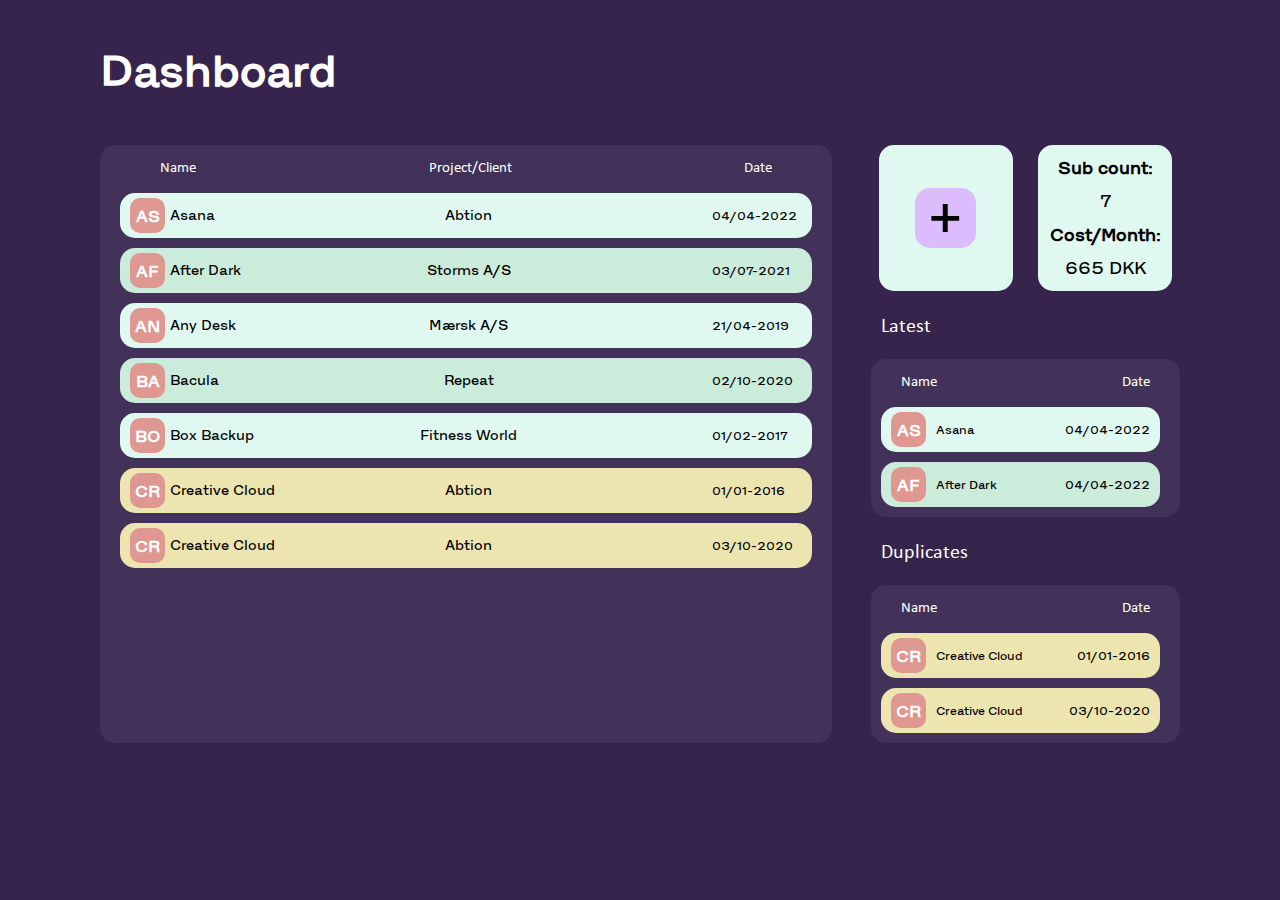
<file: index.html>
<!DOCTYPE html>
<html lang="en">
<head>
    <meta charset="UTF-8">
    <meta http-equiv="X-UA-Compatible" content="IE=edge">
    <meta name="viewport" content="width=device-width, initial-scale=1.0">
    <title>SubPremo</title>
    <link rel="stylesheet" href="style.css">
    <script src="js/overview.js" defer></script>
    <script src="js/index.js" defer></script>
    <script src="js/form.js" defer></script>
    <script src="js/hover.js" defer></script>
</head>
<body>
    <header>
        <h1 class="header-text">Dashboard</h1>
    </header>
    
    <main>
        <div class="desktop-grid">
            <div class="container-a">
                <button id="open-modal-btn" class="add-new add-new-text">
                    <p class="button-content">&plus;</p>         
                </button>

                <div class="info-box">
                    <h2>Sub count:</h2>
                    <div id="sub-count" class="info-box-out">test</div>
                    <h2>Cost/Month:</h2>
                    <div id="sub-cost" class="info-box-out">test</div>
                </div>
            </div>






            <div class="container-duplicates">
                <h3 class="duplicates-text">Duplicates</h3>
                <h3 class="date-text">Date</h3>
            </div>

            <h3 class="duplicates-headline">Duplicates</h3>

            <div class="scroll-bg-duplicates">

                <div class="dup-headline">
                    <h3>Name</h3>
                    <h3>Date</h3>
                </div>

                <div class="scroll-div-latest">
                    <div class="scroll-object">

                        <div class="duplicate-bars">
                            <div class="thumbnail"><h6 class="thumbnail-text">CR</h6></div>
                            <div class="duplicate-bars-name"><p>Creative Cloud</p></div>
                            <div class="duplicate-bars-date"><p>01/01-2016</p></div>
                        </div>
                        
                        <div class="duplicate-bars">
                            <div class="thumbnail"><h6 class="thumbnail-text">CR</h6></div>
                            <div class="duplicate-bars-name"><p>Creative Cloud</p></div>
                            <div class="duplicate-bars-date"><p>03/10-2020</p></div>
                        </div>
                    </div>
                </div>
            </div>







            <div class="container-latest">
                <h3>Latest</h3>
                <h3>Date</h3>
            </div>

            <h3 class="latest-headline">Latest</h3>

            <div class="scroll-bg-latest">
                <div class="dup-headline">
                    <h3>Name</h3>
                    <h3>Date</h3>
                </div>
                <div class="scroll-div-latest">
                    <div id="latesBarContainer" class="scroll-object">
                        <div class="latest-bars-right-1">
                            <div class="thumbnail"><h6 class="thumbnail-text">AS</h6></div>
                            <div class="duplicate-bars-name"><p>Asana</p></div>
                            <div class="duplicate-bars-date"><p>04/04-2022</p></div>
                        </div>
                    
                        <div class="latest-bars-right-2">
                            <div class="thumbnail"><h6 class="thumbnail-text">AF</h6></div>
                            <div class="duplicate-bars-name"><p>After Dark</p></div>
                            <div class="duplicate-bars-date"><p>04/04-2022</p></div>
                        </div>
                    
                        <div class="latest-bars-right-1">
                            <div class="thumbnail"><h6 class="thumbnail-text">BA</h6></div>
                            <div class="duplicate-bars-name"><p>Bacula</p></div>
                            <div class="duplicate-bars-date"><p>04/04-2022</p></div>
                        </div>
                    </div>
                </div>
            </div>

            <div class="container-subs">
                <h3>Subscriptions</h3>
                <h3>Date</h3>
            </div>

            <div class="scroll-bg-sub">
                <div class="sub-headline">
                    <h3>Name</h3>
                    <h3 class="project-client-headline">Project/Client</h3>
                    <h3>Date</h3>
                </div>
                <div class="scroll-div">
                    <div id="bar-container" class="scroll-object">
                        <div class="latest-bar myBtn2">
                            <div class="thumbnail"><h6 class="thumbnail-text">AS</h6></div>
                            <div class="sub-bars-name">Asana</div>
                            <div class="sub-bars-project">Abtion</div>
                            <div class="sub-bars-date">04/04-2022</div>
                            <p hidden>Søren K. Pedersen</p>
                            <p hidden>Time management</p>
                            <p hidden>skp2104@hotmail.com</p>
                            <p hidden class="sub-bars-cost">95,95</p>
                            <p hidden>asana@support.com</p>
                        </div>
                    
                        <div class="latest-bar myBtn2">
                            <div class="thumbnail"><h6 class="thumbnail-text">AF</h6></div>
                            <div class="sub-bars-name">After Dark</div>
                            <div class="sub-bars-project">Storms A/S</div>
                            <div class="sub-bars-date">03/07-2021</div>
                            <p hidden>Søren K. Pedersen</p>
                            <p hidden>Time management</p>
                            <p hidden>skp2104@hotmail.com</p>
                            <p hidden class="sub-bars-cost">95,95</p>
                            <p hidden>asana@support.com</p>
                        </div>
                    
                        <div class="latest-bar myBtn2">
                            <div class="thumbnail"><h6 class="thumbnail-text">AN</h6></div>
                            <div class="sub-bars-name">Any Desk</div>
                            <div class="sub-bars-project">Mærsk A/S</div>
                            <div class="sub-bars-date">21/04-2019</div>
                            <p hidden>Søren K. Pedersen</p>
                            <p hidden>Time management</p>
                            <p hidden>skp2104@hotmail.com</p>
                            <p hidden class="sub-bars-cost">95,95</p>
                            <p hidden>asana@support.com</p>
                        </div>

                        <div class="latest-bar myBtn2">
                            <div class="thumbnail"><h6 class="thumbnail-text">BA</h6></div>
                            <div class="sub-bars-name">Bacula</div>
                            <div class="sub-bars-project">Repeat</div>
                            <div class="sub-bars-date">02/10-2020</div>
                            <p hidden>Søren K. Pedersen</p>
                            <p hidden>Time management</p>
                            <p hidden>skp2104@hotmail.com</p>
                            <p hidden class="sub-bars-cost">95,95</p>
                            <p hidden>asana@support.com</p>
                        </div>
                    
                        <div class="latest-bar myBtn2">
                            <div class="thumbnail"><h6 class="thumbnail-text">BO</h6></div>
                            <div class="sub-bars-name">Box Backup</div>
                            <div class="sub-bars-project">Fitness World</div>
                            <div class="sub-bars-date">01/02-2017</div>
                            <p hidden>Søren K. Pedersen</p>
                            <p hidden>Time management</p>
                            <p hidden>skp2104@hotmail.com</p>
                            <p hidden class="sub-bars-cost">95,95</p>
                            <p hidden>asana@support.com</p>
                        </div>

                        <div class="latest-bar myBtn2">
                            <div class="thumbnail"><h6 class="thumbnail-text">CR</h6></div>
                            <div class="sub-bars-name">Creative Cloud</div>
                            <div class="sub-bars-project">Abtion</div>
                            <div class="sub-bars-date">01/01-2016</div>
                            <p hidden>Søren K. Pedersen</p>
                            <p hidden>Time management</p>
                            <p hidden>skp2104@hotmail.com</p>
                            <p hidden class="sub-bars-cost">95,95</p>
                            <p hidden>asana@support.com</p>
                        </div>

                        <div class="latest-bar myBtn2">
                            <div class="thumbnail"><h6 class="thumbnail-text">CR</h6></div>
                            <div class="sub-bars-name">Creative Cloud</div>
                            <div class="sub-bars-project">Abtion</div>
                            <div class="sub-bars-date">03/10-2020</div>
                            <p hidden>Søren K. Pedersen</p>
                            <p hidden>Time management</p>
                            <p hidden>skp2104@hotmail.com</p>
                            <p hidden class="sub-bars-cost">95,95</p>
                            <p hidden>asana@support.com</p>
                        </div>
                    </div>
                </div>
            </div>
        </div>
    </main>

    <!-- The Modal -->
    <div id="myModal" class="modal">

        <!-- Modal content -->
        <div class="modal-content">
            <span class="close">&times;</span>

            <header id="formHeader">Add new subscription</header>

            <form id="formContent" name="subForm" class="gridnewsub" onsubmit="return validateForm()">

                <label for="sname">Subscription name
                    <input
                    type="text"
                    id="sname"
                    name="subsribtionname"
                    placeholder="Slack"
                    />
                </label>

                <label for="funct">Functionality
                    <input
                    type="text"
                    id="funct"
                    name="functionality"
                    placeholder="used for communication etc."
                    />
                </label>

                <label for="smail">Subscription support-mail
                    <input
                    type="text"
                    id="smail"
                    name="supportmail"
                    placeholder="example@support.com"
                    />
                </label>

                <label for="cost">Monthly cost in DKK
                    <input type="text" id="cost" name="monthlycost" placeholder="299.95"/>
                </label>

                <label for="yname">Your name
                    <input
                    type="text"
                    id="yname"
                    name="yourname"
                    placeholder="Michael Surname"
                    />
                </label>

                <label for="ymail">Mail used for subscription
                    <input
                    type="text"
                    id="ymail"
                    name="yourmail"
                    placeholder="yourmail@example.com"
                    />
                </label>

                <label for="client">Project/Client
                    <input
                    type="text"
                    id="client"
                    name="project/client"
                    placeholder="company A/S"
                    />
                </label>

                <label for="cdate">Creation date
                    <input type="text" id="cdate" name="creationdate" placeholder="dd/mm-yyyy"/>
                </label>

                <button class="button">Confirm</button>
            </form>

            <div id="subAddSucces">
                <div class="alert-container">
                    <p class="alert-overlay-toptekst">Your subscription has been added</p>
                </div>
                   
                <div class="knap-div">
                    <a href="#"><img class="check-mark-round" src="assets/check-mark.png" alt="check mark"></a>
                </div>
            </div>
        </div>  
    </div>

    <!-- The Modal2 -->
    <div id="myModal2" class="modal2">

        <!-- Modal2 content -->
        <div class="modal-content2">
            <span class="close2">&times;</span>
        
            <div class="oversigt-container">

                <div class="alert-overlay-licens">
                    <div class="thumbnail"><h6 id="modalThumbnailText" class="thumbnail-text-modal">AS</h6></div>
                    <div id="modalBarName" class="overlay-bar-name">Asana</div>
                </div>
        
                <div class="info-tekst-container">
                    <img src="/assets/info-i.png" alt="informations ikon" class="info-ikon">
                        <p id="modalSupportEmail" class="email-oversigt">asana@support.com</p>
                        <p id="modalSubFunctionality" class="Functionallity-oversigt">Wordpress plugin, used for shop structure</p>
                </div>
        
                <div id="admin-oversigt">
                    <img src="/assets/calender.png" alt="Kalender png" class="kalender-ikon">
                    <p id="modalAdminName" class="admin-name">Bo Kønskov</p>
                    <p id="modalAdminEmail" class="admin-email">bk@abtion.com</p>
                    <p id="modalProjectClient" class="project-name">Fitness World</p>
                </div>
        
                <div class="budget-container">
                    <img src="/assets/money.png" alt="dollar bill icon" class="money-ikon">
                    <p id="modalPrice" class="price-month">199.95</p>
                    <p id="modalCreationDate" class="overview-sub-date">04/04-2022</p>
                </div>
        
                <div class="cancel-alert-container">
                    <div id="red-cancel"><p class="send-text">Cancel subscription</p></div>
                    <div id="alert-admin"><p class="send-text" id="test">Alert admin</p></div>
                </div>
            </div>

            <div id="alert-admin-parent">
                <div class="alert-container">
                    <p class="alert-overlay-toptekst">Are you sure you want to <b>alert</b> the admin?</p>
                </div>
        
                <div class="knap-div">
                    <div><img class="red-cross" src="assets/red-cross.png" alt="red cross"></div>
                    <div id="confirmAlert"><img class="check-mark" src="assets/check-mark.png" alt="check mark"></div>
                </div>
            </div>


            <div id="alert-admin-succes">
                <div class="alert-container">
                    <p class="alert-overlay-toptekst">Admin has been alerted</p>
                </div>
            
                <div class="knap-div">
                    <a href="#" id="alertAdminCheck"><img class="check-mark-round" src="assets/check-mark.png" alt="check mark"></a>
                </div>
            </div>

            <div id="cancel-sub-parent">
                <div class="alert-container">
                    <p class="alert-overlay-toptekst">Are you sure you want to <b>cancel</b> this subscription?</p>
                </div>
        
                <div class="knap-div">
                    <div><img class="red-cross" src="assets/red-cross.png" alt="red cross"></div>
                    <div id="confirmCancelSuccesButton"><img class="check-mark" src="assets/check-mark.png" alt="check mark"></div>
                </div>
            </div>

            <div id="subCancelSuccesParent">
                <div class="alert-container">
                    <p class="alert-overlay-toptekst">The following subscription has been canceled</p>
                </div>
                   
                <div class="knap-div">
                    <a href="#" id="alertCancelCheck"><img class="check-mark-round" src="assets/check-mark.png" alt="check mark"></a>
                </div>
            </div>
        </div>
    </div>
</body>
</html>
</file>
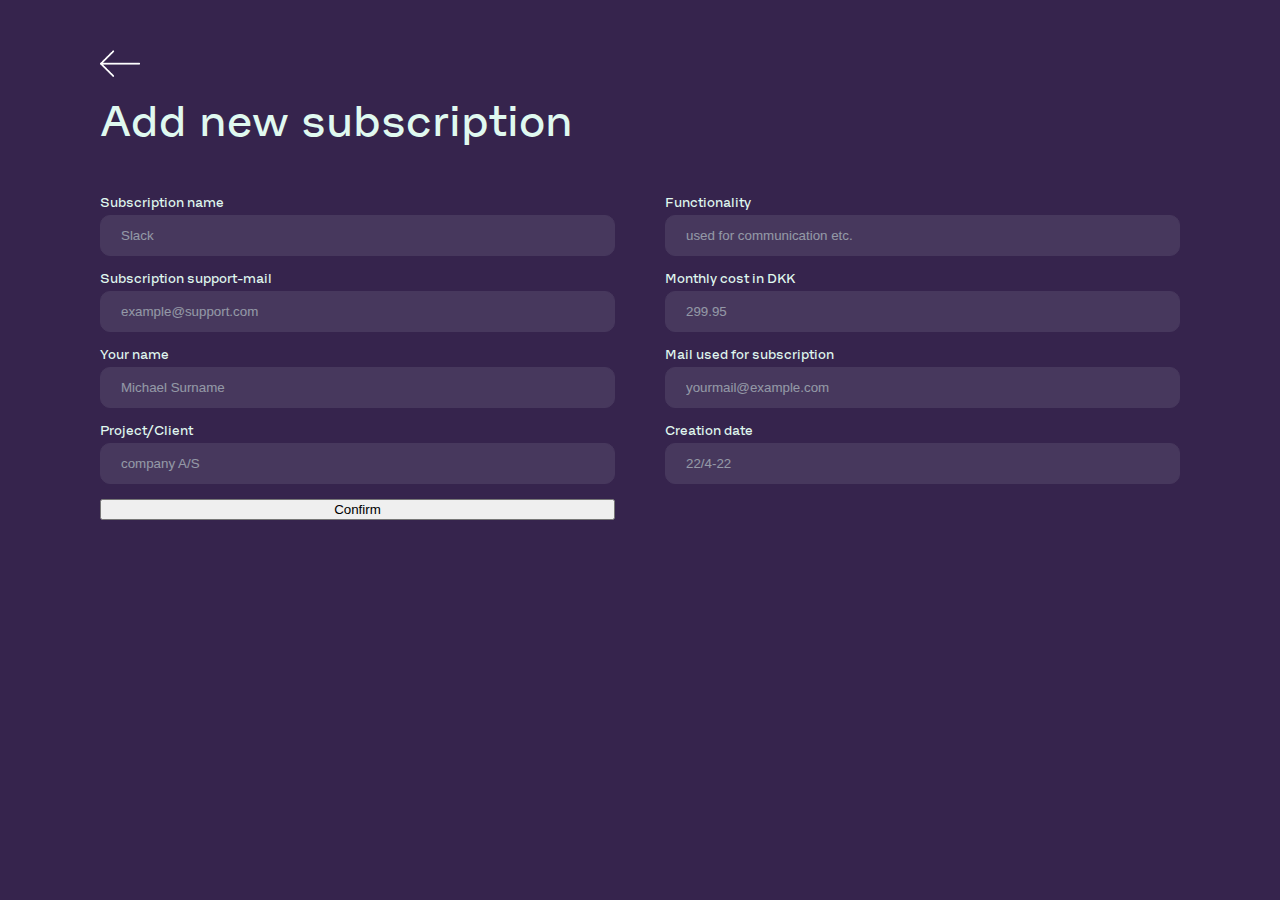
<file: addsubscription.html>
<!DOCTYPE html>
<html lang="en">
  <head>
    <meta charset="UTF-8" />
    <meta http-equiv="X-UA-Compatible" content="IE=edge" />
    <meta name="viewport" content="width=device-width, initial-scale=1.0" />
    <link rel="stylesheet" href="style.css" />
    <script src="js/staaljs.js" defer></script>
    <title>Add subscription</title>
  </head>
  <body>
    <img src="assets/backarrow.png" alt="backarrow" class="backarrow" />
    <header>Add new subscription</header>
    <div class="gridnewsub">
      <label for="sname"
        >Subscription name
        <input
          type="text"
          id="sname"
          name="subsribtionname"
          placeholder="Slack"
      /></label>
      <label for="funct"
        >Functionality
        <input
          type="text"
          id="funct"
          name="functionality"
          placeholder="used for communication etc."
      /></label>
      <label for="smail"
        >Subscription support-mail
        <input
          type="text"
          id="smail"
          name="supportmail"
          placeholder="example@support.com"
      /></label>
      <label for="cost">
        Monthly cost in DKK
        <input type="text" id="cost" name="monthlycost" placeholder="299.95"
      /></label>
      <label for="yname">
        Your name
        <input
          type="text"
          id="yname"
          name="yourname"
          placeholder="Michael Surname"
      /></label>
      <label for="ymail">
        Mail used for subscription
        <input
          type="text"
          id="ymail"
          name="yourmail"
          placeholder="yourmail@example.com"
      /></label>
      <label for="client">
        Project/Client
        <input
          type="text"
          id="client"
          name="project/client"
          placeholder="company A/S"
        />
      </label>
      <label for="cdate">
        Creation date
        <input type="text" id="cdate" name="creationdate" placeholder="22/4-22"
      /></label>
      <button onclick="returnText()">Confirm</button>
    </div>
  </body>
</html>
</file>
<file: style.css>
/* Søren */

@font-face {
    font-family: hansen;
    src: url(fonts/hansen.ttf);
}

@font-face {
    font-family: calibri;
    src: url(fonts/calibri.ttf);
}

.header-text {
    color: #ffffff;
    font-size: 40px;
}

#open-modal-btn {
    font-size: 50px;
    cursor: pointer;
    background-color: #E0F9F0;
    display: flex;
    justify-content: center;
    align-items: center;
}

.button-content {
    background-color: #DCBCFD;
    border-radius: 15px;
    padding-left: 10px;
    padding-right: 10px;
    color: #000000;
}


/* Kasper */

.alert-container{
    margin: auto;
    width: 330px;
}

#cancel-sub-parent {
    display: none;
}

#subCancelSuccesParent {
    display: none;
}

.alert-overlay-licens{
    background-color: #E0F9F0;
    border-radius: 15px;
    height: 35px;
    margin-bottom: 10px;
    padding-top: 5px;
    padding-bottom: 5px;
    display: flex;
    align-items: center;
}

.thumbnail-text-modal {
    padding-top: 25px;
}

.overlay-bar-name {
    font-family: hansen;
    margin-left: 10px;
}

.alert-overlay-toptekst{
    color: #E0F9F0;
    font-family: 'Calibri';
    text-align: center;
    font-size: 24px;
}

#alert-admin-parent {
    display: none;
}

#alert-admin-succes {
    display: none;
    text-align: center;
}

.red-cross{
    background-color: #e07070;
    padding-top: 6px;
    padding-bottom: 6px;
    padding-left: 67.5px;
    padding-right: 67.5px;
    border-radius: 30px;
    margin-left: 35px;
    margin-right: 5px;
}

.red-cross:hover{
    background-color: #DF9791;
    transition: ease-in 0.2s;
}

.check-mark{
    background-color: #E0F9F0;
    padding-top: 8px;
    padding-bottom: 8px;
    padding-left: 65px;
    padding-right: 65px;
    border-radius: 30px;
    margin-right: 35px;
    margin-left: 5px;
}

.check-mark:hover{
    background-color: #bfdece;
    transition: ease-in 0.2s;
}

.knap-div{
    display: flex;
    justify-content: space-between;
    align-items: center;
    justify-content: center;
    cursor: pointer;
}

.check-mark-round{
    background-color: #E0F9F0;
    padding-top: 19.5px;
    padding-bottom: 19.5px;
    padding-left: 15px;
    padding-right: 15px;
    border-radius: 50%;
}

.check-mark-round:hover{
    background-color: #F2D7CA;
    transition: ease-in 0.2s;
}

.oversigt-container{
    margin: auto;
    max-width: 330px;
    padding: 10px;
}

.info-ikon{
    grid-area: infoi;
    padding-top: 5px;
    padding-left: 12px;
}

.email-oversigt{
    margin: 7px;
    grid-area: infotekst;
}

.info-tekst-container{
    display: grid;
    grid-template-columns: .35fr 2fr;
    grid-template-areas:
    "infoi infotekst"
    ". funktext";
    background-color: #cbebdb;
    border-radius: 15px;
    margin-bottom: 10px;
}

.Functionallity-oversigt{
    margin: 7px;
    margin-top: 0px;
    font-family: 'Calibri';
    grid-area: funktext;
}

#admin-oversigt{
    display: grid;
    background-color: #E0F9F0;
    border-radius: 15px;
    grid-template-columns: .35fr 2fr;
    grid-template-areas: 
    "kalikon admnam"
    ". admail"
    ". pname";
    margin-bottom: 10px;
}

.kalender-ikon{
    padding-top: 5px;
    padding-left: 12px;
    grid-area: kalikon;
}

.admin-name{
    grid-area: admnam;
    margin: 7px;
    margin-bottom: 0px;
}

.admin-email{
    font-family: "calibri";
    grid-area: admail;
    margin-left: 8px;
    margin-bottom: 0px;
    margin-top: 2px;
}

.project-name{
    font-family: "calibri";
    grid-area: pname;
    margin-left: 8px;
    margin-bottom: 8px;
    margin-top: 0px;
}

.budget-container{
    display: grid;
    background-color: #cbebdb;
    border-radius: 15px;
    grid-template-columns: .35fr 2fr;
    margin-bottom: 10px;
    grid-template-areas: 
    "monikon pmonth"
    ". sudate"
    ;
}

.money-ikon{
    padding-top: 5px;
    padding-left: 12px;
    grid-area: monikon;
}

.price-month{
    margin: 7px;
    margin-bottom: 0px;
    grid-area: pmonth;
    font-family: "calibri";
}

.price-month::after {
    content: ",- DKK/month";
}

.overview-sub-date{
    font-family: "Calibri";
    grid-area: sudate;
    margin: 7px;
    margin-top: 0px;
    margin-bottom: 3px;
}

.cancel-alert-container{
    display: grid;
    grid-column-gap: 6px;
    grid-template-columns: 1fr 1fr;
    grid-template-areas: 
    "alert cancelsub"
    ;
}

#red-cancel{
    background-color: #e07070;
    border-radius: 30px;
    grid-area: cancelsub;
    margin: 1px;
    color: #000000;
    text-decoration: none;
    cursor: pointer;
}

#red-cancel:hover{
    background-color: #000000;
    transition: ease-in 0.2s;
}

#alert-admin{
    background-color: #E0F9F0;
    border-radius: 30px;
    grid-area: alert;
    color: #000000;
    text-decoration: none;
    cursor: pointer;
}

#alert-admin:hover{
    background-color: #000000;
    transition: ease-in 0.2s;
}

.send-text{
    font-family: "Calibri";
    font-weight: bold;
    margin-top: 5px;
    margin-bottom: 5px;
    display: flex;
    align-items: center;
    justify-content: center;
}

/* Kasper */

.duplicates-headline {
    display: none;
}

.latest-headline {
    display: none;
}

.sub-headline {
    display: none;
}

/* MODAL */

/* The Modal (background) */
.modal {
  display: none; /* Hidden by default */
  position: absolute; /* Stay in place */
  z-index: 1; /* Sit on top */
  padding-top: 100px; /* Location of the box */
  left: 0;
  top: 0;
  width: 100%; /* Full width */
  height: 100%; /* Full height */
  overflow: auto; /* Enable scroll if needed */
  background-color: rgb(0,0,0); /* Fallback color */
  background-color: rgba(0,0,0,0.4); /* Black w/ opacity */
}

/* Modal Content */
.modal-content {
  background-color: #36244D;
  margin: auto;
  padding: 20px;
  border: 1px solid #888;
  width: 80%;
  max-width: 1000px;
  border-radius: 15px;
  border-width: 0px;
}

/* The Close Button */
.close {
  color: #aaaaaa;
  float: right;
  font-size: 28px;
  font-weight: bold;
}

.close:hover,
.close:focus {
  color: #000;
  text-decoration: none;
  cursor: pointer;
}

/* MODAL */

body {
    background-color: #36244D;
    margin: 0;
    padding-left: 40px;
    padding-right: 40px;
}

#sub-cost::after {
    content: " DKK";
}

.scroll-object :hover {
    background-color: #ffffff;
    transition: 0.2s;
    cursor: pointer;
}

.scroll-object {
    font-family: hansen;
}

.container-a {
    margin-top: 40px;
    display: flex;
    justify-content: center;
    grid-area: cna;
}

.container-duplicates {
    display: flex;
    justify-content: space-between;
}

.container-latest {
    display: flex;
    justify-content: space-between;
}

.duplicate-bars {
    height: 20px;
    background-color: #EDE5AF;
    border-radius: 15px;
    width: auto;
    height: 35px;
    margin-bottom: 10px;
    padding-top: 5px;
    padding-bottom: 5px;
    display: flex;
}

.duplicate-bars-sub {
    height: 20px;
    background-color: #EDE5AF;
    border-radius: 15px;
    width: auto;
    height: 35px;
    margin-bottom: 10px;
    padding-top: 5px;
    padding-bottom: 5px;
    display: flex;
    position: relative;
}

.duplicate-bars-name {
    display: flex;
    margin-left: 10px;
    align-items: center;
    font-size: 13px;
}

.duplicate-bars-date {
    display: flex;
    align-items: center;
    margin-right: 10px;
    font-size: 11px;
    margin-left: auto;
    white-space: nowrap;
}

.sub-bars-name {
    display: flex;
    align-items: center;
    font-size: 13px;
    margin-left: 10px;
}

.sub-bars-project {
    display: flex;
    display: none;
    align-items: center;
    font-size: 13px;
}

.sub-bars-date {
    display: flex;
    align-items: center;
    font-size: 11px;
    margin-right: 10px;
    margin-left: auto;
}

.container-subs {
    display: flex;
    justify-content: space-between;
}

.dup-headline {
    display: none;
    justify-content: space-between;
}

.latest-bar {
    height: 20px;
    background-color: #E0F9F0;
    border-radius: 15px;
    width: auto;
    height: 35px;
    margin-bottom: 10px;
    padding-top: 5px;
    padding-bottom: 5px;
    display: flex;
}

.latest-bar:nth-child(2n+2) {
    background: #CBEBDB
}

.latest-bar:nth-child(2n+2):hover {
    background: #ffffff
}

.latest-bars-right-1 {
    height: 20px;
    background-color: #E0F9F0;
    border-radius: 15px;
    width: auto;
    height: 35px;
    margin-bottom: 10px;
    padding-top: 5px;
    padding-bottom: 5px;
    display: flex;
}

.latest-bars-right-2 {
    height: 20px;
    background-color: #CBEBDB;
    border-radius: 15px;
    width: auto;
    height: 35px;
    margin-bottom: 10px;
    padding-top: 5px;
    padding-bottom: 5px;
    display: flex;
}

.thumbnail {
    height: 35px;
    width: 35px;
    background-color: #DF9791;
    border-radius: 10px;
    margin-left: 10px;
    text-align: center;
    display: flex;
    justify-content: center;
    align-items: center;
}

.thumbnail-text {
    color: #ffffff;
    font-family: hansen;
    margin-top: auto;
    padding-top: 9px;
    font-size: 15px;
}

.duplicates-text {
    grid-area: dt;
}

.date-text {
    grid-area: da;
}

.add-new {
    background-color: #E0F9F0;
    border: 0;
    height: 146px;
    width: 134px;
    border-radius: 15px;
    margin-right: 20px;
}

.add-new :hover {
    background-color: #ffffff;
    cursor: pointer;
    transition: 0.2s;
}

.add-new-text {
    margin-bottom: -20px;
}

.info-box {
    background-color: #E0F9F0;
    border: 0;
    height: 146px;
    width: 134px;
    border-radius: 15px;
    margin-left: 20px;
}

.plus-icon {
    color: #36244D;
    font-size: 50px;
    background-color: #DCBCFD;
    border-radius: 15px;
    width: 60px;
    margin: auto;
}

p {
    font-family: hansen;
}

h2 {
    font-family: hansen;
    font-size: 16px;
    text-align: center;
}

h3 {
    color: #FFFFFF;
    font-family: Arial, Helvetica, sans-serif;
    font-weight: 550;
    font-size: 15px;
}

.info-box-out {
    text-align: center;
    font-family: hansen;
}

::-webkit-scrollbar {
    display: none;
}

.scroll-div {
    height: 120px;
    overflow: hidden;
    overflow-y: scroll;
}

.scroll-div-latest {
    height: 100px;
    overflow: hidden;
    overflow-y: scroll;
}


/* Søren */


/* Staal*/

header{
    font-family: hansen;
    color: #E0F9F0;
    text-align: center;
    padding-top: 20px;
    font-size: 23px;
    margin-bottom: 20px;
}

.backarrow{
    width: 20px;
    display: flex;
    justify-content: flex-start;
    margin-top: 30px;
}

input[type=text], select {
    width: 100%;
    padding: 12px 20px;
    margin-bottom: 15px;
    margin-top: 5px;
    border: 1px solid #47385D;
    border-radius: 10px;
    box-sizing: border-box;
    background-color: #47385D;
    color: #E0F9F0;

  }
label{ 
    font-family: hansen;
    color: #E0F9F0;
    font-size: 12px;
    text-align: left;

  }

.button {
    width: 90px;
    background-color: #DCBCFD;
    padding: 6px;
    color: #36244D;
    border-radius: 10px;
    cursor: pointer;
    font-family: 'Gill Sans', 'Gill Sans MT', Calibri, 'Trebuchet MS', sans-serif;
    font-weight: bold;
    font-size: 18px;
    border: 1px solid #DCBCFD;
  }

::placeholder{
    color: #E0F9F0;
    opacity: 50%;
}

@media(min-width:700px) {

    body{
        padding: 100px;
        padding-top: 0px;
    }
    
    
    header{
        text-align: left;
        font-size: 40px;
        margin-bottom: 50px;
    }

    .button {
        text-align: center;
        width: 90px;
        grid-area: con;
        margin-left:auto;
    }

    .backarrow{
        margin-top: 50px;
        width: 40px;
        
        
    }
    .gridnewsub{
        display: grid;
        grid-template-areas: 
        'sna fun'
        'sma cos'
        'yna yma'
        'cli cda'
        '. con';
        grid-template-columns: 1fr 1fr;
        grid-column-gap: 50px;
        

    }
    #sname{
        grid-area: sna;
    }
    #funct{
        grid-area: fun;
    }
    #smail{
        grid-area: sma;
    }
    #cost{
        grid-area: cos;
    }
    #yname{
        grid-area: yna;
    }
    #ymail{
        grid-area: yma;
    }
    #client{
        grid-area: cli;
    }
    #cdate{
        grid-area: cda;
    }
}
/* Staal*/ 

/* Søren */

@media only screen and (min-width: 700px) {

    h1{
        display: block;
        color: #FFFFFF;
        font-size: 40px;
        max-width: 1200px;
        margin-left: auto;
        margin-right: auto;
        text-align: left;
    }

    .scroll-bg-duplicates {
        background-color: #ffffff10;
        border-radius: 15px;
        grid-area: sbd;
        padding-left: 10px;
        padding-right: 10px;
        padding-bottom: 10px;
    }
    
    .scroll-bg-latest {
        background-color: #ffffff10;
        border-radius: 15px;
        grid-area: sbl;
        padding-left: 10px;
        padding-right: 10px;
        padding-bottom: 10px;

    }
    
    .duplicate-bars-sub {
        margin-right: 10px;
        margin-left: 30px;
    }

    .scroll-bg-sub {
        background-color: #ffffff10;
        border-radius: 15px;
        grid-area: sbs;
        padding-left: 10px;
        padding-right: 10px;
        padding-bottom: 10px;
        margin-right: 10px;
        }

    ::-webkit-scrollbar {
        display: block;
        width: 5px;
    }

    ::-webkit-scrollbar-thumb {
        background: #e0f9f050;
        border-radius: 15px;
      }

    ::-webkit-scrollbar-track {
        background: #f1f1f111;
        border-radius: 15px;
    }

    ::-webkit-scrollbar-thumb:hover {
        background: #e0f9f070;
    }

    .latest-bar {
        margin-right: 10px;
        margin-left: 10px;
        position: relative;
    }

    .latest-bars-right-2 {
        margin-right: 10px;
        grid-area: lb2;
        position: relative;
    }

    .latest-bars-right-1 {
        margin-right: 10px;
        grid-area: lb1;
        position: relative;
    }

    .sorting {
        position: absolute;
        display: block;
        z-index: 1;
        color: #CBEBDB;
        left: -25px;
        top: -35px;
        font-size: 25px;
        font-weight: 400;
        font-family: 'Gill Sans', 'Gill Sans MT', Calibri, 'Trebuchet MS', sans-serif;
    }

    .sorting-spacer {
        position: absolute;
        z-index: 1;
        color: #CBEBDB;
        left: -25px;
        top: 20px;
        height: 30px;
        font-size: 25px;
        font-weight: 400;
        font-family: 'Gill Sans', 'Gill Sans MT', Calibri, 'Trebuchet MS', sans-serif;
    }

    .duplicate-bars {
        margin-right: 10px;
    }

    .container-duplicates {
        display: none;
    }
    
    .container-latest {
        display: none;
    }

    .container-subs {
        display: none;
    }

    .container-a {
        justify-content: space-around;
        grid-area: con;
        margin-top: 0px;
    }

    .scroll-div {
        height: 540px;
    }

    .desktop-grid {
        display: grid;
        margin-top: 50px;
        margin-left: auto;
        margin-right: auto;
        max-width: 1200px;
        grid-template-areas:
        "sbs sbs sbs sbs sbs sbs sbs sbs sbs . con"
        "sbs sbs sbs sbs sbs sbs sbs sbs sbs . ."
        "sbs sbs sbs sbs sbs sbs sbs sbs sbs . lah"
        "sbs sbs sbs sbs sbs sbs sbs sbs sbs . sbl"
        "sbs sbs sbs sbs sbs sbs sbs sbs sbs . ."
        "sbs sbs sbs sbs sbs sbs sbs sbs sbs . duh"
        "sbs sbs sbs sbs sbs sbs sbs sbs sbs . sbd"
        ;    }

    .sub-headline {
        display: block;
        display: flex;
        justify-content: space-between;
        margin-left: 50px;
        margin-right: 50px;
    }

    .dup-headline {
        display: block;
        display: flex;
        justify-content: space-between;
        margin-left: 20px;
        margin-right: 20px;
    }

    .latest-headline {
        display: block;
        grid-area: lah;
        margin-right: auto;
        margin-left: 10px;
        font-size: 20px;
    }

    .duplicates-headline {
        display: block;
        grid-area: duh;
        margin-right: auto;
        margin-left: 10px;
        font-size: 20px;
    }

    h3 {
        font-weight: 500;
        font-family: 'Gill Sans', 'Gill Sans MT', Calibri, 'Trebuchet MS', sans-serif;
    }

    .duplicate-bars-name {
        display: flex;
        margin-left: 10px;
        align-items: center;
        font-size: 11px;
    }
    
    .duplicate-bars-date {
        display: flex;
        align-items: center;
        margin-right: 10px;
        font-size: 11px;
        margin-left: auto;
    }
    
    .sub-bars-name {
        display: flex;
        align-items: center;
        font-size: 13px;
        margin-left: 5px;
        min-width: 120px;
    }
    
    .sub-bars-date {
        display: flex;
        align-items: center;
        font-size: 11px;
        margin-right: 10px;
        min-width: 90px;
    }

    .project-client-headline {
        display: none;
    }

    .duplicate-bars-name {
        width: 100px;
    }

    .add-new {
        margin-right: 5px;
    }

    .info-box {
        margin-left: 5px;
    }
}

@media only screen and (min-width: 900px) {
    .sub-bars-project {
        display: flex;
        align-items: center;
        font-size: 13px;
        margin-left: auto;
        padding-right: 65px;
        white-space: nowrap;
    }

    .project-client-headline {
        display: block;
    }
}

/* Søren */


.modal2 {
    display: none; /* Hidden by default */
    position: absolute; /* Stay in place */
    z-index: 1; /* Sit on top */
    padding-top: 100px; /* Location of the box */
    left: 0;
    top: 0;
    width: 100%; /* Full width */
    height: 100%; /* Full height */
    overflow: auto; /* Enable scroll if needed */
    background-color: rgb(0,0,0); /* Fallback color */
    background-color: rgba(0,0,0,0.4); /* Black w/ opacity */
  }
  
  /* Modal Content */
  .modal-content2 {
    background-color: #36244D;
    margin: auto;
    padding: 20px;
    border: 1px solid #888;
    max-width: 400px;
    border-radius: 15px;
    border-width: 0px;
  }
  
  /* The Close Button */
  .close2 {
    color: #aaaaaa;
    float: right;
    font-size: 28px;
    font-weight: bold;
  }
  
  .close2:hover,
  .close2:focus {
    color: #000;
    text-decoration: none;
    cursor: pointer;
  }
</file>
